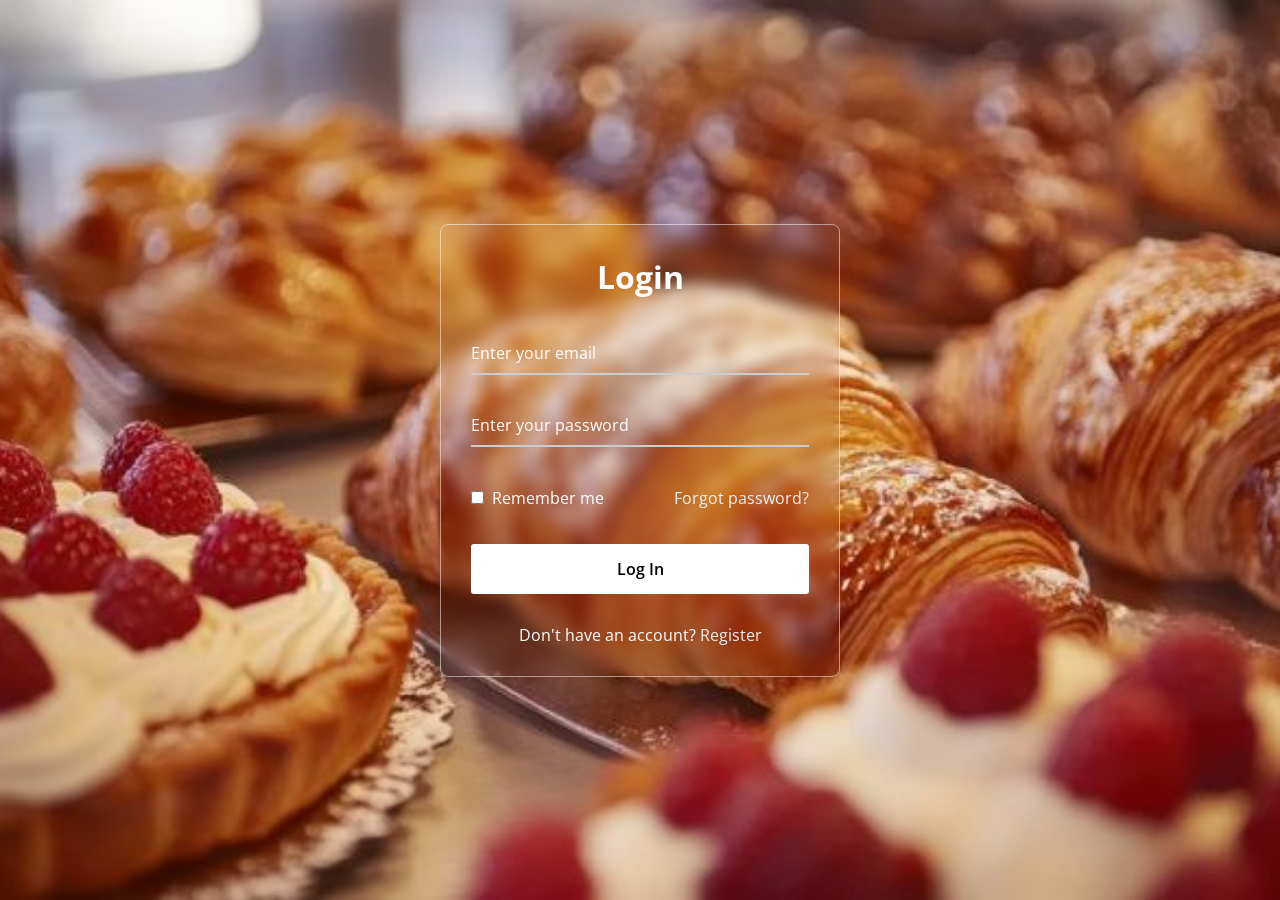
<file: login/index.html>
<!DOCTYPE html>
<!-- Coding By CodingNepal - www.codingnepalweb.com -->
<html>
<head>
  <meta charset="UTF-8">
  <meta name="viewport" content="width=device-width, initial-scale=1.0">
  <title>Glassmorphism Login Form | CodingNepal</title>
  <link rel="stylesheet" href="style.css">
</head>
<body>
  <div class="wrapper">
    <form action="#">
      <h2>Login</h2>
        <div class="input-field">
        <input type="text" required>
        <label>Enter your email</label>
      </div>
      <div class="input-field">
        <input type="password" required>
        <label>Enter your password</label>
      </div>
      <div class="forget">
        <label for="remember">
          <input type="checkbox" id="remember">
          <p>Remember me</p>
        </label>
        <a href="#">Forgot password?</a>
      </div>
      <button type="button" onclick="goHome()">Log In</button>
      <div class="register">
        <p>Don't have an account? <a href="#">Register</a></p>
      </div>
    </form>
  </div>
  <script>
  function goLogin() {
    window.location.href = "login/index.html";
  }
  </script>
</body>
</html>
</file>
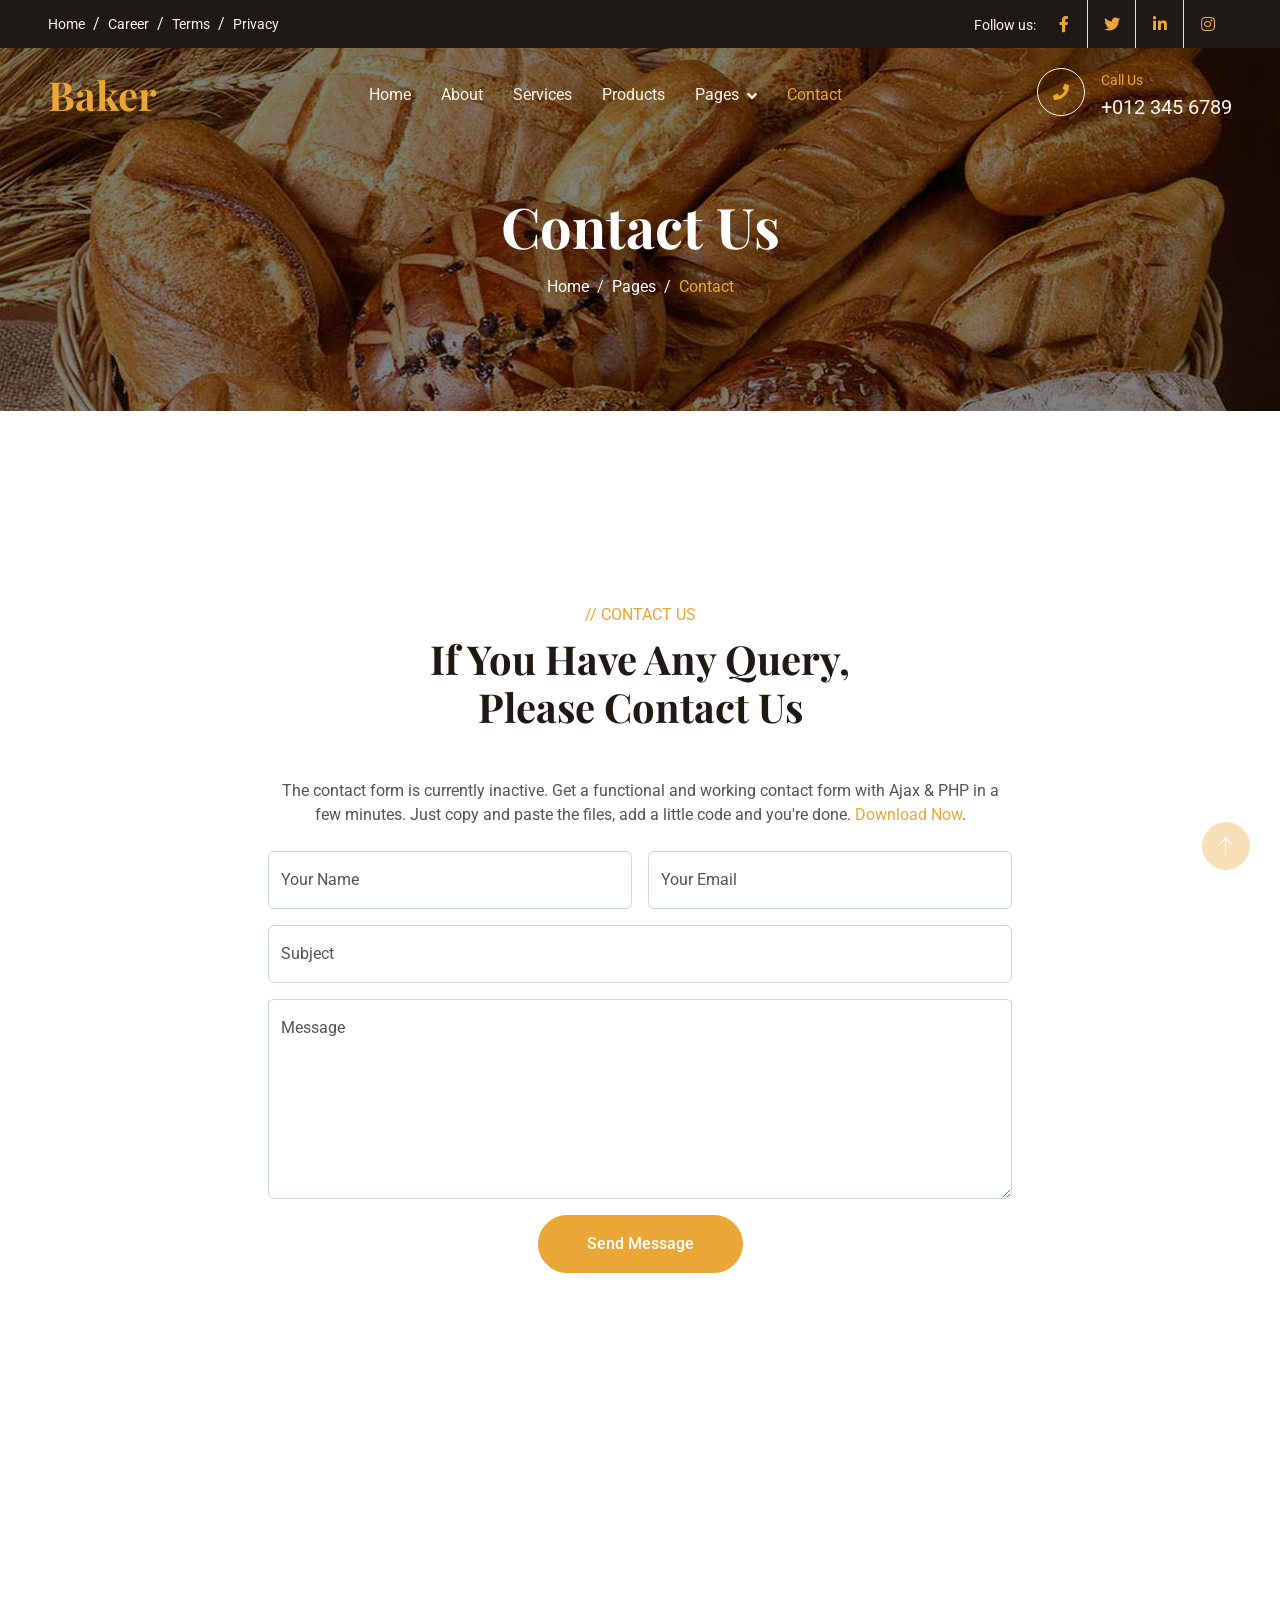
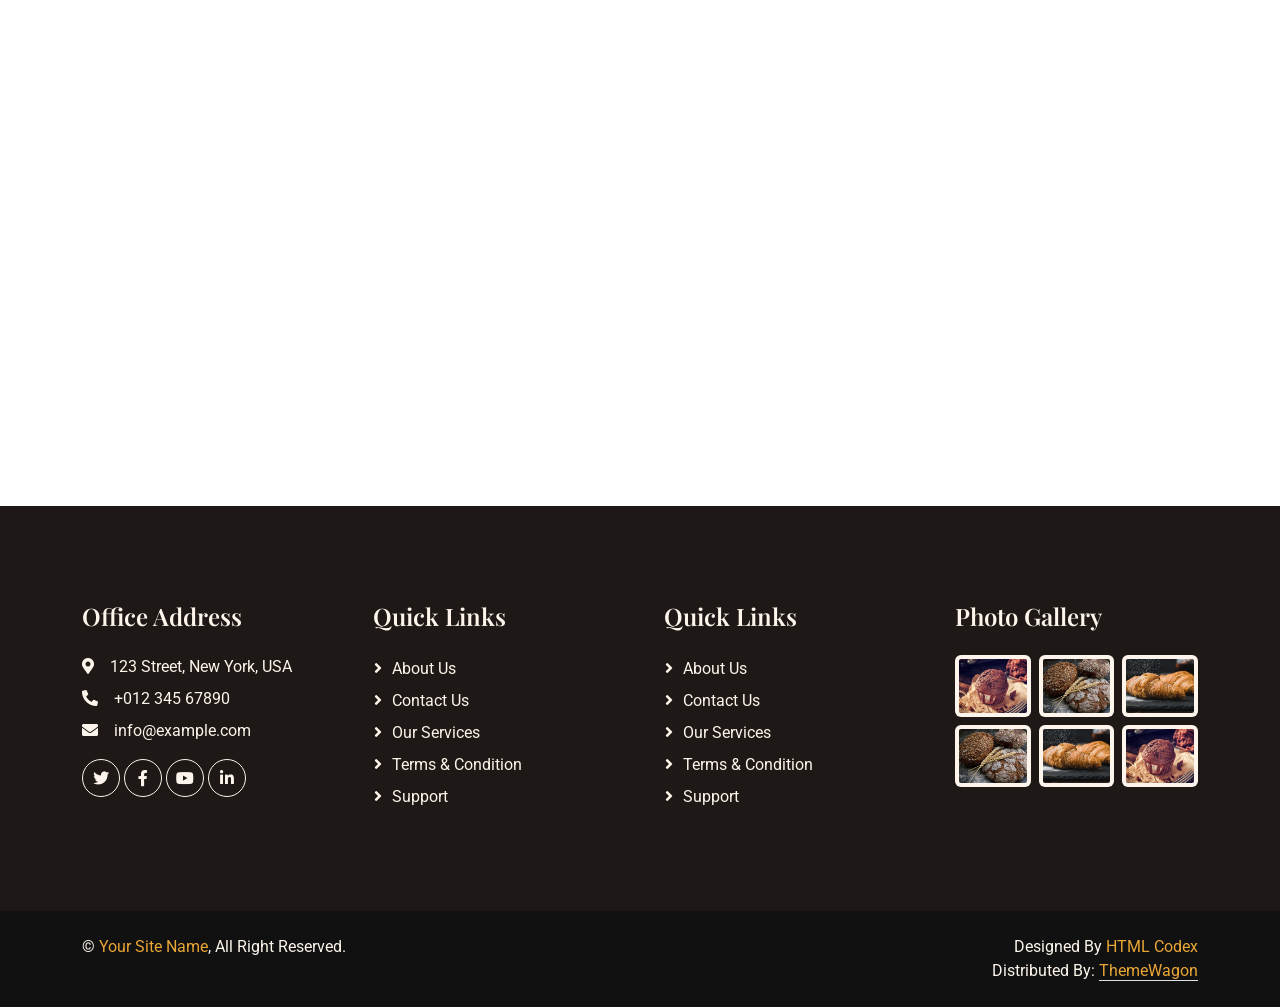
<file: contact.html>
<!DOCTYPE html>
<html lang="en">

<head>
    <meta charset="utf-8">
    <title>Baker - Bakery Website Template</title>
    <meta content="width=device-width, initial-scale=1.0" name="viewport">
    <meta content="" name="keywords">
    <meta content="" name="description">

    <!-- Favicon -->
    <link href="img/favicon.ico" rel="icon">

    <!-- Google Web Fonts -->
    <link rel="preconnect" href="https://fonts.googleapis.com">
    <link rel="preconnect" href="https://fonts.gstatic.com" crossorigin>
    <link href="https://fonts.googleapis.com/css2?family=Roboto:wght@400;500&family=Playfair+Display:wght@600;700&display=swap" rel="stylesheet"> 

    <!-- Icon Font Stylesheet -->
    <link href="https://cdnjs.cloudflare.com/ajax/libs/font-awesome/5.10.0/css/all.min.css" rel="stylesheet">
    <link href="https://cdn.jsdelivr.net/npm/bootstrap-icons@1.4.1/font/bootstrap-icons.css" rel="stylesheet">

    <!-- Libraries Stylesheet -->
    <link href="lib/animate/animate.min.css" rel="stylesheet">
    <link href="lib/owlcarousel/assets/owl.carousel.min.css" rel="stylesheet">

    <!-- Customized Bootstrap Stylesheet -->
    <link href="css/bootstrap.min.css" rel="stylesheet">

    <!-- Template Stylesheet -->
    <link href="css/style.css" rel="stylesheet">
</head>

<body>
    <!-- Spinner Start -->
    <div id="spinner" class="show bg-white position-fixed translate-middle w-100 vh-100 top-50 start-50 d-flex align-items-center justify-content-center">
        <div class="spinner-grow text-primary" role="status"></div>
    </div>
    <!-- Spinner End -->


    <!-- Topbar Start -->
    <div class="container-fluid top-bar bg-dark text-light px-0 wow fadeIn" data-wow-delay="0.1s">
        <div class="row gx-0 align-items-center d-none d-lg-flex">
            <div class="col-lg-6 px-5 text-start">
                <ol class="breadcrumb mb-0">
                    <li class="breadcrumb-item"><a class="small text-light" href="#">Home</a></li>
                    <li class="breadcrumb-item"><a class="small text-light" href="#">Career</a></li>
                    <li class="breadcrumb-item"><a class="small text-light" href="#">Terms</a></li>
                    <li class="breadcrumb-item"><a class="small text-light" href="#">Privacy</a></li>
                </ol>
            </div>
            <div class="col-lg-6 px-5 text-end">
                <small>Follow us:</small>
                <div class="h-100 d-inline-flex align-items-center">
                    <a class="btn-lg-square text-primary border-end rounded-0" href=""><i class="fab fa-facebook-f"></i></a>
                    <a class="btn-lg-square text-primary border-end rounded-0" href=""><i class="fab fa-twitter"></i></a>
                    <a class="btn-lg-square text-primary border-end rounded-0" href=""><i class="fab fa-linkedin-in"></i></a>
                    <a class="btn-lg-square text-primary pe-0" href=""><i class="fab fa-instagram"></i></a>
                </div>
            </div>
        </div>
    </div>
    <!-- Topbar End -->


    <!-- Navbar Start -->
    <nav class="navbar navbar-expand-lg navbar-dark fixed-top py-lg-0 px-lg-5 wow fadeIn" data-wow-delay="0.1s">
        <a href="index.html" class="navbar-brand ms-4 ms-lg-0">
            <h1 class="text-primary m-0">Baker</h1>
        </a>
        <button type="button" class="navbar-toggler me-4" data-bs-toggle="collapse" data-bs-target="#navbarCollapse">
            <span class="navbar-toggler-icon"></span>
        </button>
        <div class="collapse navbar-collapse" id="navbarCollapse">
            <div class="navbar-nav mx-auto p-4 p-lg-0">
                <a href="index.html" class="nav-item nav-link">Home</a>
                <a href="about.html" class="nav-item nav-link">About</a>
                <a href="service.html" class="nav-item nav-link">Services</a>
                <a href="product.html" class="nav-item nav-link">Products</a>
                <div class="nav-item dropdown">
                    <a href="#" class="nav-link dropdown-toggle" data-bs-toggle="dropdown">Pages</a>
                    <div class="dropdown-menu m-0">
                        <a href="team.html" class="dropdown-item">Our Team</a>
                        <a href="testimonial.html" class="dropdown-item">Testimonial</a>
                        <a href="404.html" class="dropdown-item">404 Page</a>
                    </div>
                </div>
                <a href="contact.html" class="nav-item nav-link active">Contact</a>
            </div>
            <div class=" d-none d-lg-flex">
                <div class="flex-shrink-0 btn-lg-square border border-light rounded-circle">
                    <i class="fa fa-phone text-primary"></i>
                </div>
                <div class="ps-3">
                    <small class="text-primary mb-0">Call Us</small>
                    <p class="text-light fs-5 mb-0">+012 345 6789</p>
                </div>
            </div>
        </div>
    </nav>
    <!-- Navbar End -->


    <!-- Page Header Start -->
    <div class="container-fluid page-header py-6 wow fadeIn" data-wow-delay="0.1s">
        <div class="container text-center pt-5 pb-3">
            <h1 class="display-4 text-white animated slideInDown mb-3">Contact Us</h1>
            <nav aria-label="breadcrumb animated slideInDown">
                <ol class="breadcrumb justify-content-center mb-0">
                    <li class="breadcrumb-item"><a class="text-white" href="#">Home</a></li>
                    <li class="breadcrumb-item"><a class="text-white" href="#">Pages</a></li>
                    <li class="breadcrumb-item text-primary active" aria-current="page">Contact</li>
                </ol>
            </nav>
        </div>
    </div>
    <!-- Page Header End -->


    <!-- Contact Start -->
    <div class="container-xxl py-6">
        <div class="container">
            <div class="text-center mx-auto mb-5 wow fadeInUp" data-wow-delay="0.1s" style="max-width: 500px;">
                <p class="text-primary text-uppercase mb-2">// Contact Us</p>
                <h1 class="display-6 mb-4">If You Have Any Query, Please Contact Us</h1>
            </div>
            <div class="row g-0 justify-content-center">
                <div class="col-lg-8 wow fadeInUp" data-wow-delay="0.1s">
                    <p class="text-center mb-4">The contact form is currently inactive. Get a functional and working contact form with Ajax & PHP in a few minutes. Just copy and paste the files, add a little code and you're done. <a href="https://htmlcodex.com/contact-form">Download Now</a>.</p>
                    <form>
                        <div class="row g-3">
                            <div class="col-md-6">
                                <div class="form-floating">
                                    <input type="text" class="form-control" id="name" placeholder="Your Name">
                                    <label for="name">Your Name</label>
                                </div>
                            </div>
                            <div class="col-md-6">
                                <div class="form-floating">
                                    <input type="email" class="form-control" id="email" placeholder="Your Email">
                                    <label for="email">Your Email</label>
                                </div>
                            </div>
                            <div class="col-12">
                                <div class="form-floating">
                                    <input type="text" class="form-control" id="subject" placeholder="Subject">
                                    <label for="subject">Subject</label>
                                </div>
                            </div>
                            <div class="col-12">
                                <div class="form-floating">
                                    <textarea class="form-control" placeholder="Leave a message here" id="message" style="height: 200px"></textarea>
                                    <label for="message">Message</label>
                                </div>
                            </div>
                            <div class="col-12 text-center">
                                <button class="btn btn-primary rounded-pill py-3 px-5" type="submit">Send Message</button>
                            </div>
                        </div>
                    </form>
                </div>
            </div>
        </div>
    </div>
    <!-- Contact End -->


    <!-- Google Map Start -->
    <div class="container-xxl py-6 px-0 wow fadeInUp" data-wow-delay="0.1s">
        <iframe class="w-100 mb-n2" style="height: 450px;"
            src="https://www.google.com/maps/embed?pb=!1m18!1m12!1m3!1d3001156.4288297426!2d-78.01371936852176!3d42.72876761954724!2m3!1f0!2f0!3f0!3m2!1i1024!2i768!4f13.1!3m3!1m2!1s0x4ccc4bf0f123a5a9%3A0xddcfc6c1de189567!2sNew%20York%2C%20USA!5e0!3m2!1sen!2sbd!4v1603794290143!5m2!1sen!2sbd"
            frameborder="0" allowfullscreen="" aria-hidden="false" tabindex="0"></iframe>
    </div>
    <!-- Google Map End -->


    <!-- Footer Start -->
    <div class="container-fluid bg-dark text-light footer my-6 mb-0 py-5 wow fadeIn" data-wow-delay="0.1s">
        <div class="container py-5">
            <div class="row g-5">
                <div class="col-lg-3 col-md-6">
                    <h4 class="text-light mb-4">Office Address</h4>
                    <p class="mb-2"><i class="fa fa-map-marker-alt me-3"></i>123 Street, New York, USA</p>
                    <p class="mb-2"><i class="fa fa-phone-alt me-3"></i>+012 345 67890</p>
                    <p class="mb-2"><i class="fa fa-envelope me-3"></i>info@example.com</p>
                    <div class="d-flex pt-2">
                        <a class="btn btn-square btn-outline-light rounded-circle me-1" href=""><i class="fab fa-twitter"></i></a>
                        <a class="btn btn-square btn-outline-light rounded-circle me-1" href=""><i class="fab fa-facebook-f"></i></a>
                        <a class="btn btn-square btn-outline-light rounded-circle me-1" href=""><i class="fab fa-youtube"></i></a>
                        <a class="btn btn-square btn-outline-light rounded-circle me-0" href=""><i class="fab fa-linkedin-in"></i></a>
                    </div>
                </div>
                <div class="col-lg-3 col-md-6">
                    <h4 class="text-light mb-4">Quick Links</h4>
                    <a class="btn btn-link" href="">About Us</a>
                    <a class="btn btn-link" href="">Contact Us</a>
                    <a class="btn btn-link" href="">Our Services</a>
                    <a class="btn btn-link" href="">Terms & Condition</a>
                    <a class="btn btn-link" href="">Support</a>
                </div>
                <div class="col-lg-3 col-md-6">
                    <h4 class="text-light mb-4">Quick Links</h4>
                    <a class="btn btn-link" href="">About Us</a>
                    <a class="btn btn-link" href="">Contact Us</a>
                    <a class="btn btn-link" href="">Our Services</a>
                    <a class="btn btn-link" href="">Terms & Condition</a>
                    <a class="btn btn-link" href="">Support</a>
                </div>
                <div class="col-lg-3 col-md-6">
                    <h4 class="text-light mb-4">Photo Gallery</h4>
                    <div class="row g-2">
                        <div class="col-4">
                            <img class="img-fluid bg-light rounded p-1" src="img/product-1.jpg" alt="Image">
                        </div>
                        <div class="col-4">
                            <img class="img-fluid bg-light rounded p-1" src="img/product-2.jpg" alt="Image">
                        </div>
                        <div class="col-4">
                            <img class="img-fluid bg-light rounded p-1" src="img/product-3.jpg" alt="Image">
                        </div>
                        <div class="col-4">
                            <img class="img-fluid bg-light rounded p-1" src="img/product-2.jpg" alt="Image">
                        </div>
                        <div class="col-4">
                            <img class="img-fluid bg-light rounded p-1" src="img/product-3.jpg" alt="Image">
                        </div>
                        <div class="col-4">
                            <img class="img-fluid bg-light rounded p-1" src="img/product-1.jpg" alt="Image">
                        </div>
                    </div>
                </div>
            </div>
        </div>
    </div>
    <!-- Footer End -->


    <!-- Copyright Start -->
    <div class="container-fluid copyright text-light py-4 wow fadeIn" data-wow-delay="0.1s">
        <div class="container">
            <div class="row">
                <div class="col-md-6 text-center text-md-start mb-3 mb-md-0">
                    &copy; <a href="#">Your Site Name</a>, All Right Reserved.
                </div>
                <div class="col-md-6 text-center text-md-end">
                    <!--/*** This template is free as long as you keep the footer author’s credit link/attribution link/backlink. If you'd like to use the template without the footer author’s credit link/attribution link/backlink, you can purchase the Credit Removal License from "https://htmlcodex.com/credit-removal". Thank you for your support. ***/-->
                    Designed By <a href="https://htmlcodex.com">HTML Codex</a>
                    <br>Distributed By: <a class="border-bottom" href="https://themewagon.com" target="_blank">ThemeWagon</a>
                </div>
            </div>
        </div>
    </div>
    <!-- Copyright End -->


    <!-- Back to Top -->
    <a href="#" class="btn btn-lg btn-primary btn-lg-square rounded-circle back-to-top"><i class="bi bi-arrow-up"></i></a>


    <!-- JavaScript Libraries -->
    <script src="https://code.jquery.com/jquery-3.4.1.min.js"></script>
    <script src="https://cdn.jsdelivr.net/npm/bootstrap@5.0.0/dist/js/bootstrap.bundle.min.js"></script>
    <script src="lib/wow/wow.min.js"></script>
    <script src="lib/easing/easing.min.js"></script>
    <script src="lib/waypoints/waypoints.min.js"></script>
    <script src="lib/counterup/counterup.min.js"></script>
    <script src="lib/owlcarousel/owl.carousel.min.js"></script>

    <!-- Template Javascript -->
    <script src="js/main.js"></script>
</body>

</html>
</file>
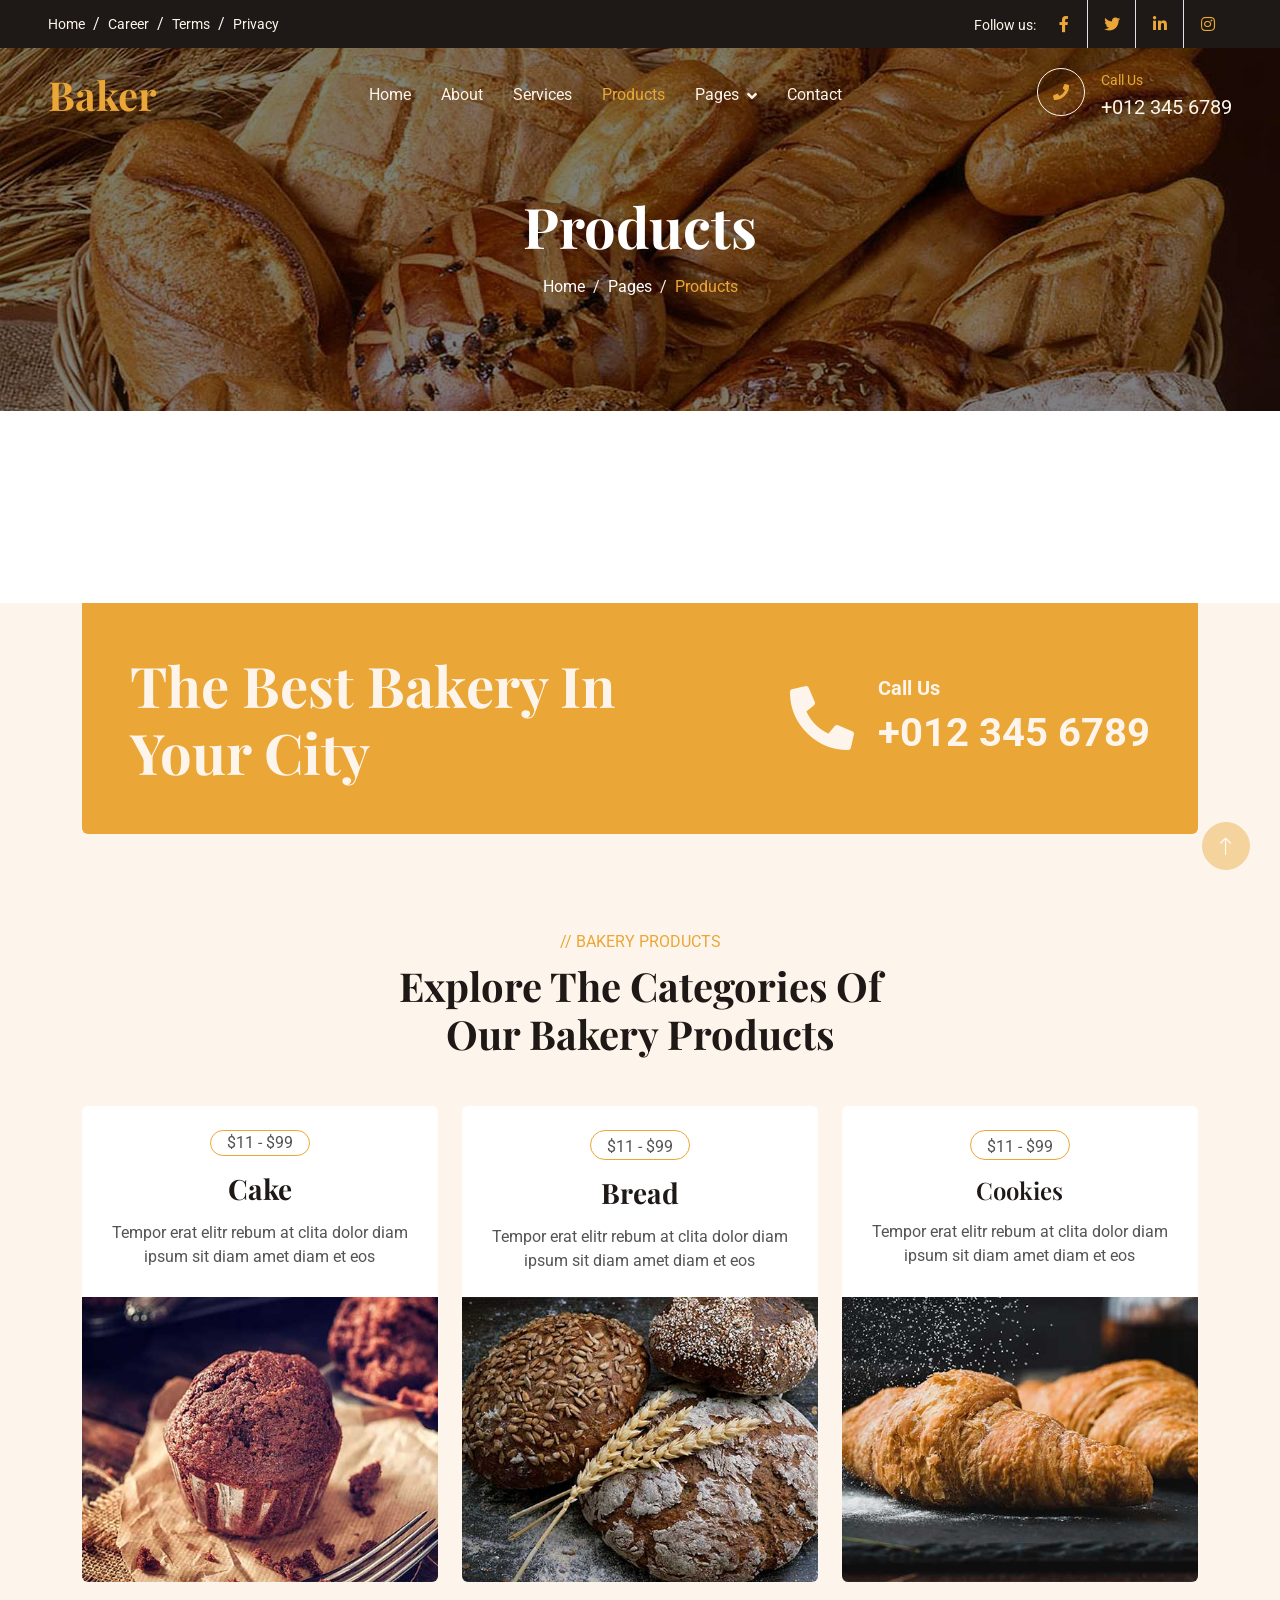
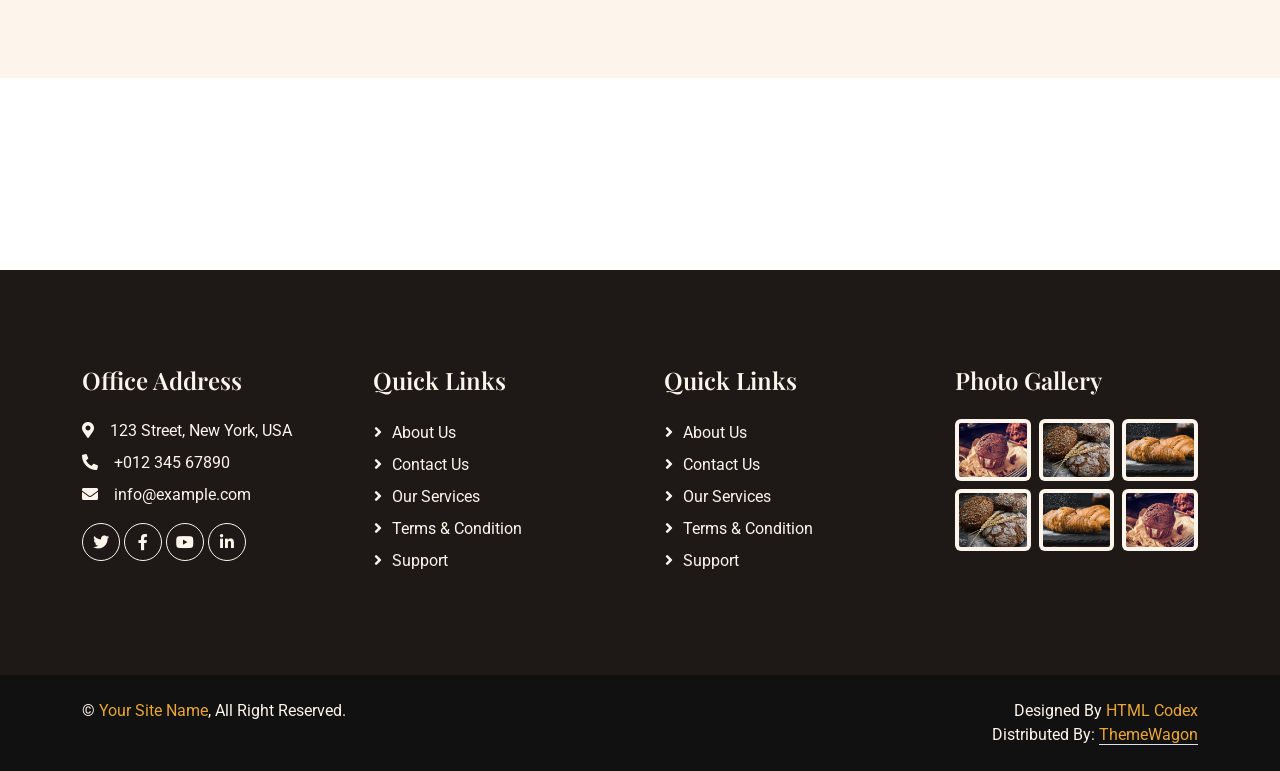
<file: product.html>
<!DOCTYPE html>
<html lang="en">

<head>
    <meta charset="utf-8">
    <title>Baker - Bakery Website Template</title>
    <meta content="width=device-width, initial-scale=1.0" name="viewport">
    <meta content="" name="keywords">
    <meta content="" name="description">

    <!-- Favicon -->
    <link href="img/favicon.ico" rel="icon">

    <!-- Google Web Fonts -->
    <link rel="preconnect" href="https://fonts.googleapis.com">
    <link rel="preconnect" href="https://fonts.gstatic.com" crossorigin>
    <link href="https://fonts.googleapis.com/css2?family=Roboto:wght@400;500&family=Playfair+Display:wght@600;700&display=swap" rel="stylesheet"> 

    <!-- Icon Font Stylesheet -->
    <link href="https://cdnjs.cloudflare.com/ajax/libs/font-awesome/5.10.0/css/all.min.css" rel="stylesheet">
    <link href="https://cdn.jsdelivr.net/npm/bootstrap-icons@1.4.1/font/bootstrap-icons.css" rel="stylesheet">

    <!-- Libraries Stylesheet -->
    <link href="lib/animate/animate.min.css" rel="stylesheet">
    <link href="lib/owlcarousel/assets/owl.carousel.min.css" rel="stylesheet">

    <!-- Customized Bootstrap Stylesheet -->
    <link href="css/bootstrap.min.css" rel="stylesheet">

    <!-- Template Stylesheet -->
    <link href="css/style.css" rel="stylesheet">
</head>

<body>
    <!-- Spinner Start -->
    <div id="spinner" class="show bg-white position-fixed translate-middle w-100 vh-100 top-50 start-50 d-flex align-items-center justify-content-center">
        <div class="spinner-grow text-primary" role="status"></div>
    </div>
    <!-- Spinner End -->


    <!-- Topbar Start -->
    <div class="container-fluid top-bar bg-dark text-light px-0 wow fadeIn" data-wow-delay="0.1s">
        <div class="row gx-0 align-items-center d-none d-lg-flex">
            <div class="col-lg-6 px-5 text-start">
                <ol class="breadcrumb mb-0">
                    <li class="breadcrumb-item"><a class="small text-light" href="#">Home</a></li>
                    <li class="breadcrumb-item"><a class="small text-light" href="#">Career</a></li>
                    <li class="breadcrumb-item"><a class="small text-light" href="#">Terms</a></li>
                    <li class="breadcrumb-item"><a class="small text-light" href="#">Privacy</a></li>
                </ol>
            </div>
            <div class="col-lg-6 px-5 text-end">
                <small>Follow us:</small>
                <div class="h-100 d-inline-flex align-items-center">
                    <a class="btn-lg-square text-primary border-end rounded-0" href=""><i class="fab fa-facebook-f"></i></a>
                    <a class="btn-lg-square text-primary border-end rounded-0" href=""><i class="fab fa-twitter"></i></a>
                    <a class="btn-lg-square text-primary border-end rounded-0" href=""><i class="fab fa-linkedin-in"></i></a>
                    <a class="btn-lg-square text-primary pe-0" href=""><i class="fab fa-instagram"></i></a>
                </div>
            </div>
        </div>
    </div>
    <!-- Topbar End -->


    <!-- Navbar Start -->
    <nav class="navbar navbar-expand-lg navbar-dark fixed-top py-lg-0 px-lg-5 wow fadeIn" data-wow-delay="0.1s">
        <a href="index.html" class="navbar-brand ms-4 ms-lg-0">
            <h1 class="text-primary m-0">Baker</h1>
        </a>
        <button type="button" class="navbar-toggler me-4" data-bs-toggle="collapse" data-bs-target="#navbarCollapse">
            <span class="navbar-toggler-icon"></span>
        </button>
        <div class="collapse navbar-collapse" id="navbarCollapse">
            <div class="navbar-nav mx-auto p-4 p-lg-0">
                <a href="index.html" class="nav-item nav-link">Home</a>
                <a href="about.html" class="nav-item nav-link">About</a>
                <a href="service.html" class="nav-item nav-link">Services</a>
                <a href="product.html" class="nav-item nav-link active">Products</a>
                <div class="nav-item dropdown">
                    <a href="#" class="nav-link dropdown-toggle" data-bs-toggle="dropdown">Pages</a>
                    <div class="dropdown-menu m-0">
                        <a href="team.html" class="dropdown-item">Our Team</a>
                        <a href="testimonial.html" class="dropdown-item">Testimonial</a>
                        <a href="404.html" class="dropdown-item">404 Page</a>
                    </div>
                </div>
                <a href="contact.html" class="nav-item nav-link">Contact</a>
            </div>
            <div class=" d-none d-lg-flex">
                <div class="flex-shrink-0 btn-lg-square border border-light rounded-circle">
                    <i class="fa fa-phone text-primary"></i>
                </div>
                <div class="ps-3">
                    <small class="text-primary mb-0">Call Us</small>
                    <p class="text-light fs-5 mb-0">+012 345 6789</p>
                </div>
            </div>
        </div>
    </nav>
    <!-- Navbar End -->


    <!-- Page Header Start -->
    <div class="container-fluid page-header py-6 wow fadeIn" data-wow-delay="0.1s">
        <div class="container text-center pt-5 pb-3">
            <h1 class="display-4 text-white animated slideInDown mb-3">Products</h1>
            <nav aria-label="breadcrumb animated slideInDown">
                <ol class="breadcrumb justify-content-center mb-0">
                    <li class="breadcrumb-item"><a class="text-white" href="#">Home</a></li>
                    <li class="breadcrumb-item"><a class="text-white" href="#">Pages</a></li>
                    <li class="breadcrumb-item text-primary active" aria-current="page">Products</li>
                </ol>
            </nav>
        </div>
    </div>
    <!-- Page Header End -->


    <!-- Product Start -->
    <div class="container-xxl bg-light my-6 py-6 pt-0" style="margin: 12rem 0;">
        <div class="container">
            <div class="bg-primary text-light rounded-bottom p-5 my-6 mt-0 wow fadeInUp" data-wow-delay="0.1s">
                <div class="row g-4 align-items-center">
                    <div class="col-lg-6">
                        <h1 class="display-4 text-light mb-0">The Best Bakery In Your City</h1>
                    </div>
                    <div class="col-lg-6 text-lg-end">
                        <div class="d-inline-flex align-items-center text-start">
                            <i class="fa fa-phone-alt fa-4x flex-shrink-0"></i>
                            <div class="ms-4">
                                <p class="fs-5 fw-bold mb-0">Call Us</p>
                                <p class="fs-1 fw-bold mb-0">+012 345 6789</p>
                            </div>
                        </div>
                    </div>
                </div>
            </div>
            <div class="text-center mx-auto mb-5 wow fadeInUp" data-wow-delay="0.1s" style="max-width: 500px;">
                <p class="text-primary text-uppercase mb-2">// Bakery Products</p>
                <h1 class="display-6 mb-4">Explore The Categories Of Our Bakery Products</h1>
            </div>
            <div class="row g-4">
                <div class="col-lg-4 col-md-6 wow fadeInUp" data-wow-delay="0.1s">
                    <div class="product-item d-flex flex-column bg-white rounded overflow-hidden h-100">
                        <div class="text-center p-4">
                            <div class="d-inline-block border border-primary rounded-pill px-3 mb-3">$11 - $99</div>
                            <h3 class="mb-3">Cake</h3>
                            <span>Tempor erat elitr rebum at clita dolor diam ipsum sit diam amet diam et eos</span>
                        </div>
                        <div class="position-relative mt-auto">
                            <img class="img-fluid" src="img/product-1.jpg" alt="">
                            <div class="product-overlay">
                                <a class="btn btn-lg-square btn-outline-light rounded-circle" href=""><i class="fa fa-eye text-primary"></i></a>
                            </div>
                        </div>
                    </div>
                </div>
                <div class="col-lg-4 col-md-6 wow fadeInUp" data-wow-delay="0.3s">
                    <div class="product-item d-flex flex-column bg-white rounded overflow-hidden h-100">
                        <div class="text-center p-4">
                            <div class="d-inline-block border border-primary rounded-pill pt-1 px-3 mb-3">$11 - $99</div>
                            <h3 class="mb-3">Bread</h3>
                            <span>Tempor erat elitr rebum at clita dolor diam ipsum sit diam amet diam et eos</span>
                        </div>
                        <div class="position-relative mt-auto">
                            <img class="img-fluid" src="img/product-2.jpg" alt="">
                            <div class="product-overlay">
                                <a class="btn btn-lg-square btn-outline-light rounded-circle" href=""><i class="fa fa-eye text-primary"></i></a>
                            </div>
                        </div>
                    </div>
                </div>
                <div class="col-lg-4 col-md-6 wow fadeInUp" data-wow-delay="0.5s">
                    <div class="product-item d-flex flex-column bg-white rounded overflow-hidden h-100">
                        <div class="text-center p-4">
                            <div class="d-inline-block border border-primary rounded-pill pt-1 px-3 mb-3">$11 - $99</div>
                            <h4 class="mb-3">Cookies</h4>
                            <span>Tempor erat elitr rebum at clita dolor diam ipsum sit diam amet diam et eos</span>
                        </div>
                        <div class="position-relative mt-auto">
                            <img class="img-fluid" src="img/product-3.jpg" alt="">
                            <div class="product-overlay">
                                <a class="btn btn-lg-square btn-outline-light rounded-circle" href=""><i class="fa fa-eye text-primary"></i></a>
                            </div>
                        </div>
                    </div>
                </div>
            </div>
        </div>
    </div>
    <!-- Product End -->


    <!-- Footer Start -->
    <div class="container-fluid bg-dark text-light footer my-6 mb-0 py-5 wow fadeIn" data-wow-delay="0.1s">
        <div class="container py-5">
            <div class="row g-5">
                <div class="col-lg-3 col-md-6">
                    <h4 class="text-light mb-4">Office Address</h4>
                    <p class="mb-2"><i class="fa fa-map-marker-alt me-3"></i>123 Street, New York, USA</p>
                    <p class="mb-2"><i class="fa fa-phone-alt me-3"></i>+012 345 67890</p>
                    <p class="mb-2"><i class="fa fa-envelope me-3"></i>info@example.com</p>
                    <div class="d-flex pt-2">
                        <a class="btn btn-square btn-outline-light rounded-circle me-1" href=""><i class="fab fa-twitter"></i></a>
                        <a class="btn btn-square btn-outline-light rounded-circle me-1" href=""><i class="fab fa-facebook-f"></i></a>
                        <a class="btn btn-square btn-outline-light rounded-circle me-1" href=""><i class="fab fa-youtube"></i></a>
                        <a class="btn btn-square btn-outline-light rounded-circle me-0" href=""><i class="fab fa-linkedin-in"></i></a>
                    </div>
                </div>
                <div class="col-lg-3 col-md-6">
                    <h4 class="text-light mb-4">Quick Links</h4>
                    <a class="btn btn-link" href="">About Us</a>
                    <a class="btn btn-link" href="">Contact Us</a>
                    <a class="btn btn-link" href="">Our Services</a>
                    <a class="btn btn-link" href="">Terms & Condition</a>
                    <a class="btn btn-link" href="">Support</a>
                </div>
                <div class="col-lg-3 col-md-6">
                    <h4 class="text-light mb-4">Quick Links</h4>
                    <a class="btn btn-link" href="">About Us</a>
                    <a class="btn btn-link" href="">Contact Us</a>
                    <a class="btn btn-link" href="">Our Services</a>
                    <a class="btn btn-link" href="">Terms & Condition</a>
                    <a class="btn btn-link" href="">Support</a>
                </div>
                <div class="col-lg-3 col-md-6">
                    <h4 class="text-light mb-4">Photo Gallery</h4>
                    <div class="row g-2">
                        <div class="col-4">
                            <img class="img-fluid bg-light rounded p-1" src="img/product-1.jpg" alt="Image">
                        </div>
                        <div class="col-4">
                            <img class="img-fluid bg-light rounded p-1" src="img/product-2.jpg" alt="Image">
                        </div>
                        <div class="col-4">
                            <img class="img-fluid bg-light rounded p-1" src="img/product-3.jpg" alt="Image">
                        </div>
                        <div class="col-4">
                            <img class="img-fluid bg-light rounded p-1" src="img/product-2.jpg" alt="Image">
                        </div>
                        <div class="col-4">
                            <img class="img-fluid bg-light rounded p-1" src="img/product-3.jpg" alt="Image">
                        </div>
                        <div class="col-4">
                            <img class="img-fluid bg-light rounded p-1" src="img/product-1.jpg" alt="Image">
                        </div>
                    </div>
                </div>
            </div>
        </div>
    </div>
    <!-- Footer End -->


    <!-- Copyright Start -->
    <div class="container-fluid copyright text-light py-4 wow fadeIn" data-wow-delay="0.1s">
        <div class="container">
            <div class="row">
                <div class="col-md-6 text-center text-md-start mb-3 mb-md-0">
                    &copy; <a href="#">Your Site Name</a>, All Right Reserved.
                </div>
                <div class="col-md-6 text-center text-md-end">
                    <!--/*** This template is free as long as you keep the footer author’s credit link/attribution link/backlink. If you'd like to use the template without the footer author’s credit link/attribution link/backlink, you can purchase the Credit Removal License from "https://htmlcodex.com/credit-removal". Thank you for your support. ***/-->
                    Designed By <a href="https://htmlcodex.com">HTML Codex</a>
                    <br>Distributed By: <a class="border-bottom" href="https://themewagon.com" target="_blank">ThemeWagon</a>
                </div>
            </div>
        </div>
    </div>
    <!-- Copyright End -->


    <!-- Back to Top -->
    <a href="#" class="btn btn-lg btn-primary btn-lg-square rounded-circle back-to-top"><i class="bi bi-arrow-up"></i></a>


    <!-- JavaScript Libraries -->
    <script src="https://code.jquery.com/jquery-3.4.1.min.js"></script>
    <script src="https://cdn.jsdelivr.net/npm/bootstrap@5.0.0/dist/js/bootstrap.bundle.min.js"></script>
    <script src="lib/wow/wow.min.js"></script>
    <script src="lib/easing/easing.min.js"></script>
    <script src="lib/waypoints/waypoints.min.js"></script>
    <script src="lib/counterup/counterup.min.js"></script>
    <script src="lib/owlcarousel/owl.carousel.min.js"></script>

    <!-- Template Javascript -->
    <script src="js/main.js"></script>
</body>

</html>
</file>
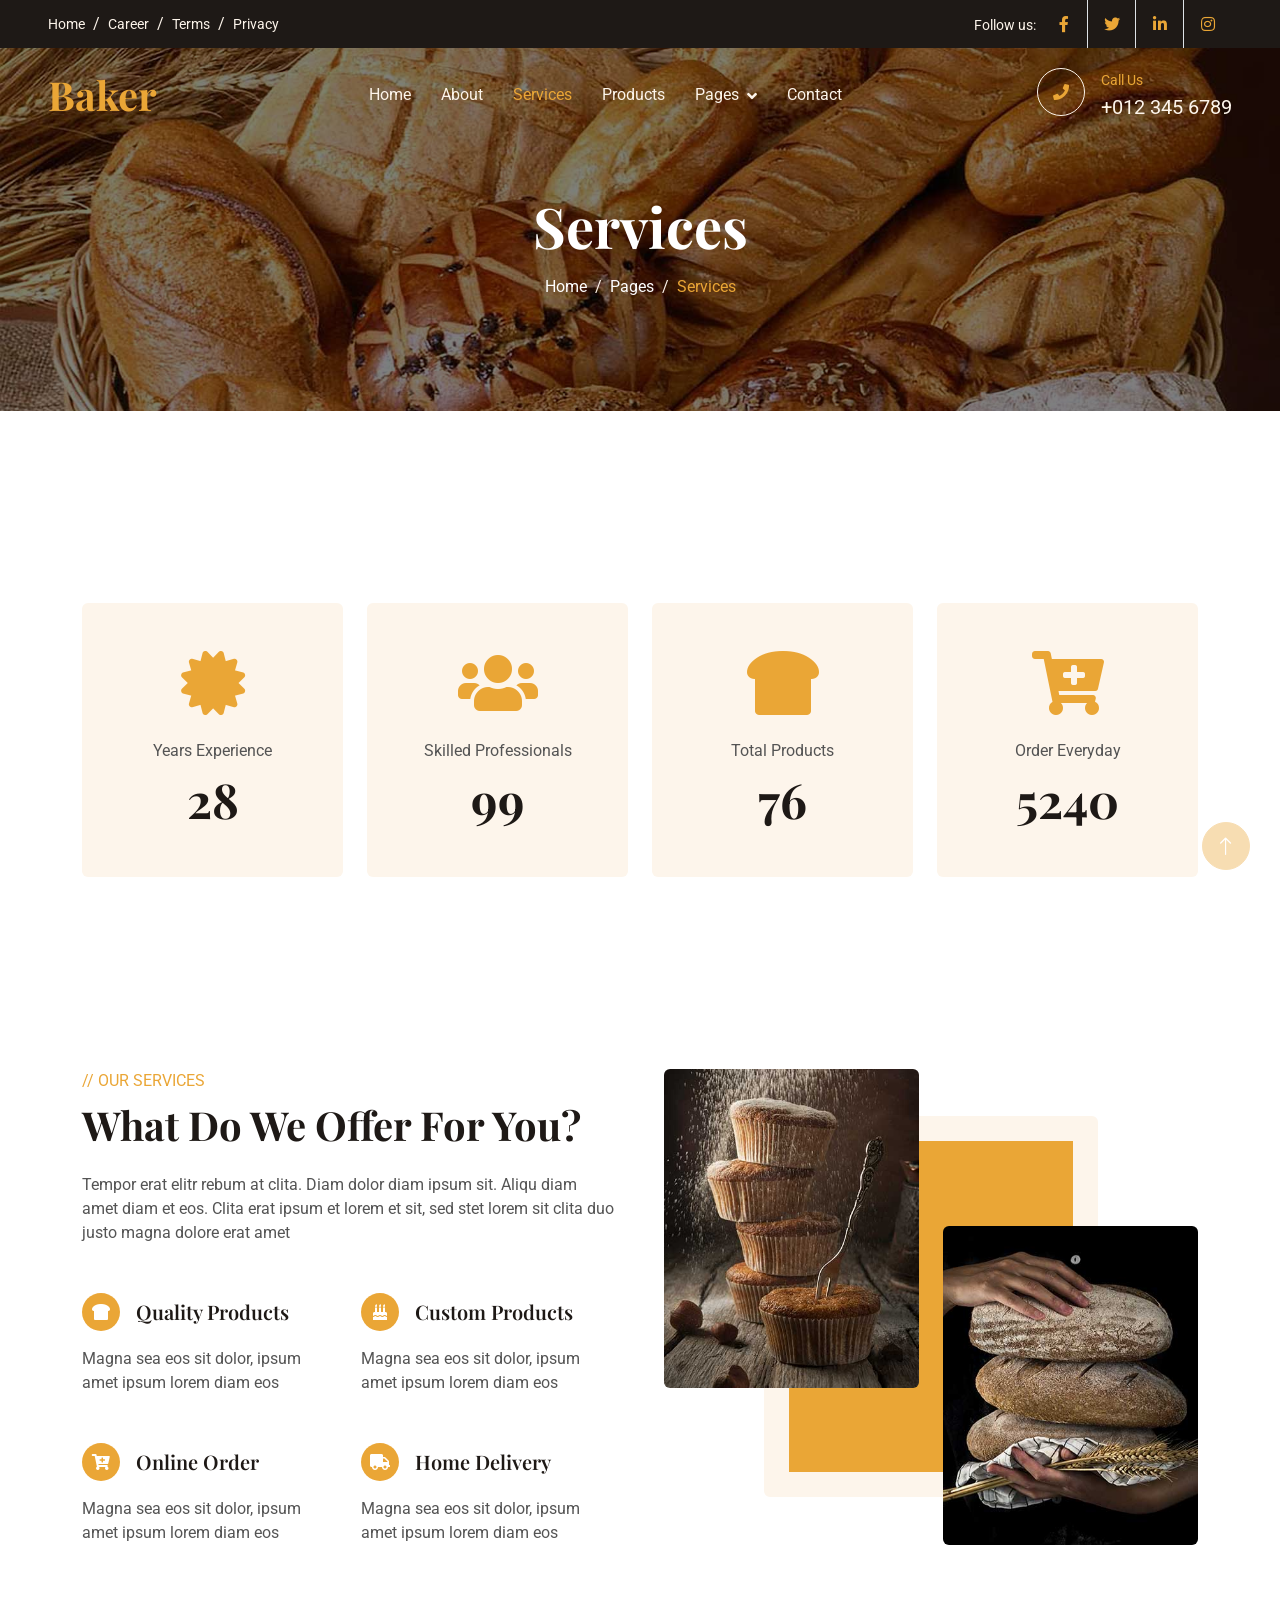
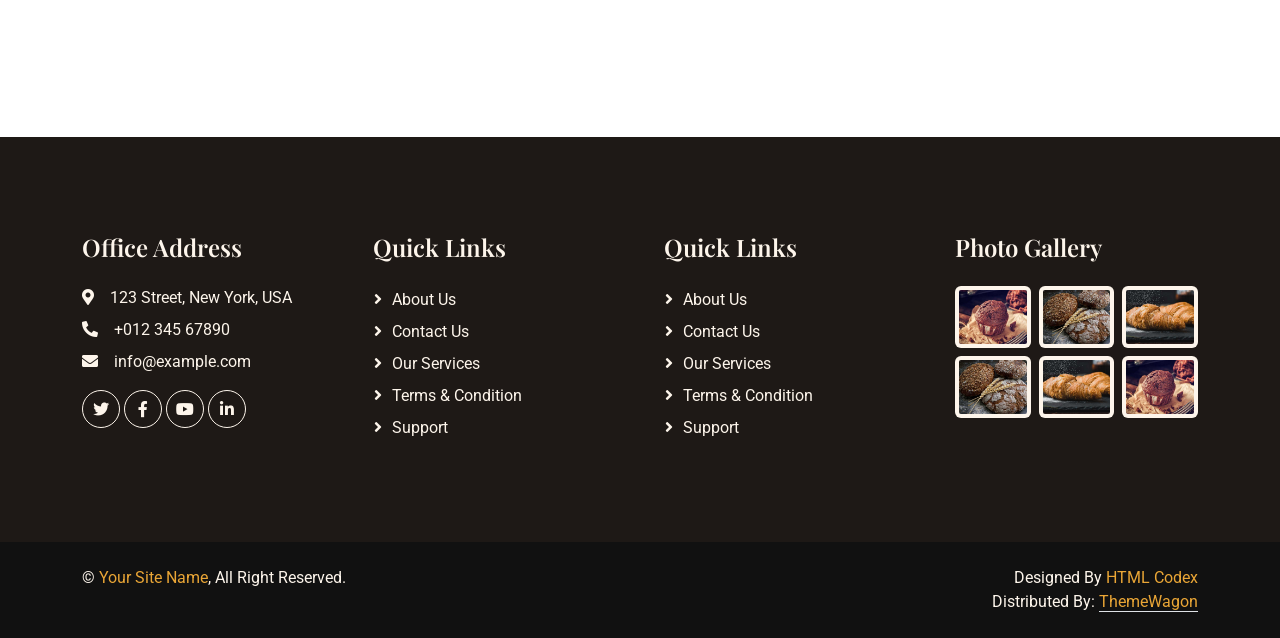
<file: service.html>
<!DOCTYPE html>
<html lang="en">

<head>
    <meta charset="utf-8">
    <title>Baker - Bakery Website Template</title>
    <meta content="width=device-width, initial-scale=1.0" name="viewport">
    <meta content="" name="keywords">
    <meta content="" name="description">

    <!-- Favicon -->
    <link href="img/favicon.ico" rel="icon">

    <!-- Google Web Fonts -->
    <link rel="preconnect" href="https://fonts.googleapis.com">
    <link rel="preconnect" href="https://fonts.gstatic.com" crossorigin>
    <link href="https://fonts.googleapis.com/css2?family=Roboto:wght@400;500&family=Playfair+Display:wght@600;700&display=swap" rel="stylesheet"> 

    <!-- Icon Font Stylesheet -->
    <link href="https://cdnjs.cloudflare.com/ajax/libs/font-awesome/5.10.0/css/all.min.css" rel="stylesheet">
    <link href="https://cdn.jsdelivr.net/npm/bootstrap-icons@1.4.1/font/bootstrap-icons.css" rel="stylesheet">

    <!-- Libraries Stylesheet -->
    <link href="lib/animate/animate.min.css" rel="stylesheet">
    <link href="lib/owlcarousel/assets/owl.carousel.min.css" rel="stylesheet">

    <!-- Customized Bootstrap Stylesheet -->
    <link href="css/bootstrap.min.css" rel="stylesheet">

    <!-- Template Stylesheet -->
    <link href="css/style.css" rel="stylesheet">
</head>

<body>
    <!-- Spinner Start -->
    <div id="spinner" class="show bg-white position-fixed translate-middle w-100 vh-100 top-50 start-50 d-flex align-items-center justify-content-center">
        <div class="spinner-grow text-primary" role="status"></div>
    </div>
    <!-- Spinner End -->


    <!-- Topbar Start -->
    <div class="container-fluid top-bar bg-dark text-light px-0 wow fadeIn" data-wow-delay="0.1s">
        <div class="row gx-0 align-items-center d-none d-lg-flex">
            <div class="col-lg-6 px-5 text-start">
                <ol class="breadcrumb mb-0">
                    <li class="breadcrumb-item"><a class="small text-light" href="#">Home</a></li>
                    <li class="breadcrumb-item"><a class="small text-light" href="#">Career</a></li>
                    <li class="breadcrumb-item"><a class="small text-light" href="#">Terms</a></li>
                    <li class="breadcrumb-item"><a class="small text-light" href="#">Privacy</a></li>
                </ol>
            </div>
            <div class="col-lg-6 px-5 text-end">
                <small>Follow us:</small>
                <div class="h-100 d-inline-flex align-items-center">
                    <a class="btn-lg-square text-primary border-end rounded-0" href=""><i class="fab fa-facebook-f"></i></a>
                    <a class="btn-lg-square text-primary border-end rounded-0" href=""><i class="fab fa-twitter"></i></a>
                    <a class="btn-lg-square text-primary border-end rounded-0" href=""><i class="fab fa-linkedin-in"></i></a>
                    <a class="btn-lg-square text-primary pe-0" href=""><i class="fab fa-instagram"></i></a>
                </div>
            </div>
        </div>
    </div>
    <!-- Topbar End -->


    <!-- Navbar Start -->
    <nav class="navbar navbar-expand-lg navbar-dark fixed-top py-lg-0 px-lg-5 wow fadeIn" data-wow-delay="0.1s">
        <a href="index.html" class="navbar-brand ms-4 ms-lg-0">
            <h1 class="text-primary m-0">Baker</h1>
        </a>
        <button type="button" class="navbar-toggler me-4" data-bs-toggle="collapse" data-bs-target="#navbarCollapse">
            <span class="navbar-toggler-icon"></span>
        </button>
        <div class="collapse navbar-collapse" id="navbarCollapse">
            <div class="navbar-nav mx-auto p-4 p-lg-0">
                <a href="index.html" class="nav-item nav-link">Home</a>
                <a href="about.html" class="nav-item nav-link">About</a>
                <a href="service.html" class="nav-item nav-link active">Services</a>
                <a href="product.html" class="nav-item nav-link">Products</a>
                <div class="nav-item dropdown">
                    <a href="#" class="nav-link dropdown-toggle" data-bs-toggle="dropdown">Pages</a>
                    <div class="dropdown-menu m-0">
                        <a href="team.html" class="dropdown-item">Our Team</a>
                        <a href="testimonial.html" class="dropdown-item">Testimonial</a>
                        <a href="404.html" class="dropdown-item">404 Page</a>
                    </div>
                </div>
                <a href="contact.html" class="nav-item nav-link">Contact</a>
            </div>
            <div class=" d-none d-lg-flex">
                <div class="flex-shrink-0 btn-lg-square border border-light rounded-circle">
                    <i class="fa fa-phone text-primary"></i>
                </div>
                <div class="ps-3">
                    <small class="text-primary mb-0">Call Us</small>
                    <p class="text-light fs-5 mb-0">+012 345 6789</p>
                </div>
            </div>
        </div>
    </nav>
    <!-- Navbar End -->


    <!-- Page Header Start -->
    <div class="container-fluid page-header py-6 wow fadeIn" data-wow-delay="0.1s">
        <div class="container text-center pt-5 pb-3">
            <h1 class="display-4 text-white animated slideInDown mb-3">Services</h1>
            <nav aria-label="breadcrumb animated slideInDown">
                <ol class="breadcrumb justify-content-center mb-0">
                    <li class="breadcrumb-item"><a class="text-white" href="#">Home</a></li>
                    <li class="breadcrumb-item"><a class="text-white" href="#">Pages</a></li>
                    <li class="breadcrumb-item text-primary active" aria-current="page">Services</li>
                </ol>
            </nav>
        </div>
    </div>
    <!-- Page Header End -->


    <!-- Facts Start -->
    <div class="container-xxl py-6">
        <div class="container">
            <div class="row g-4">
                <div class="col-lg-3 col-md-6 wow fadeIn" data-wow-delay="0.1s">
                    <div class="fact-item bg-light rounded text-center h-100 p-5">
                        <i class="fa fa-certificate fa-4x text-primary mb-4"></i>
                        <p class="mb-2">Years Experience</p>
                        <h1 class="display-5 mb-0" data-toggle="counter-up">50</h1>
                    </div>
                </div>
                <div class="col-lg-3 col-md-6 wow fadeIn" data-wow-delay="0.3s">
                    <div class="fact-item bg-light rounded text-center h-100 p-5">
                        <i class="fa fa-users fa-4x text-primary mb-4"></i>
                        <p class="mb-2">Skilled Professionals</p>
                        <h1 class="display-5 mb-0" data-toggle="counter-up">175</h1>
                    </div>
                </div>
                <div class="col-lg-3 col-md-6 wow fadeIn" data-wow-delay="0.5s">
                    <div class="fact-item bg-light rounded text-center h-100 p-5">
                        <i class="fa fa-bread-slice fa-4x text-primary mb-4"></i>
                        <p class="mb-2">Total Products</p>
                        <h1 class="display-5 mb-0" data-toggle="counter-up">135</h1>
                    </div>
                </div>
                <div class="col-lg-3 col-md-6 wow fadeIn" data-wow-delay="0.7s">
                    <div class="fact-item bg-light rounded text-center h-100 p-5">
                        <i class="fa fa-cart-plus fa-4x text-primary mb-4"></i>
                        <p class="mb-2">Order Everyday</p>
                        <h1 class="display-5 mb-0" data-toggle="counter-up">9357</h1>
                    </div>
                </div>
            </div>
        </div>
    </div>
    <!-- Facts End -->


    <!-- Service Start -->
    <div class="container-xxl py-6">
        <div class="container">
            <div class="row g-5">
                <div class="col-lg-6 wow fadeInUp" data-wow-delay="0.1s">
                    <p class="text-primary text-uppercase mb-2">// Our Services</p>
                    <h1 class="display-6 mb-4">What Do We Offer For You?</h1>
                    <p class="mb-5">Tempor erat elitr rebum at clita. Diam dolor diam ipsum sit. Aliqu diam amet diam et eos. Clita erat ipsum et lorem et sit, sed stet lorem sit clita duo justo magna dolore erat amet</p>
                    <div class="row gy-5 gx-4">
                        <div class="col-sm-6 wow fadeIn" data-wow-delay="0.1s">
                            <div class="d-flex align-items-center mb-3">
                                <div class="flex-shrink-0 btn-square bg-primary rounded-circle me-3">
                                    <i class="fa fa-bread-slice text-white"></i>
                                </div>
                                <h5 class="mb-0">Quality Products</h5>
                            </div>
                            <span>Magna sea eos sit dolor, ipsum amet ipsum lorem diam eos</span>
                        </div>
                        <div class="col-sm-6 wow fadeIn" data-wow-delay="0.2s">
                            <div class="d-flex align-items-center mb-3">
                                <div class="flex-shrink-0 btn-square bg-primary rounded-circle me-3">
                                    <i class="fa fa-birthday-cake text-white"></i>
                                </div>
                                <h5 class="mb-0">Custom Products</h5>
                            </div>
                            <span>Magna sea eos sit dolor, ipsum amet ipsum lorem diam eos</span>
                        </div>
                        <div class="col-sm-6 wow fadeIn" data-wow-delay="0.3s">
                            <div class="d-flex align-items-center mb-3">
                                <div class="flex-shrink-0 btn-square bg-primary rounded-circle me-3">
                                    <i class="fa fa-cart-plus text-white"></i>
                                </div>
                                <h5 class="mb-0">Online Order</h5>
                            </div>
                            <span>Magna sea eos sit dolor, ipsum amet ipsum lorem diam eos</span>
                        </div>
                        <div class="col-sm-6 wow fadeIn" data-wow-delay="0.4s">
                            <div class="d-flex align-items-center mb-3">
                                <div class="flex-shrink-0 btn-square bg-primary rounded-circle me-3">
                                    <i class="fa fa-truck text-white"></i>
                                </div>
                                <h5 class="mb-0">Home Delivery</h5>
                            </div>
                            <span>Magna sea eos sit dolor, ipsum amet ipsum lorem diam eos</span>
                        </div>
                    </div>
                </div>
                <div class="col-lg-6 wow fadeInUp" data-wow-delay="0.5s">
                    <div class="row img-twice position-relative h-100">
                        <div class="col-6">
                            <img class="img-fluid rounded" src="img/service-1.jpg" alt="">
                        </div>
                        <div class="col-6 align-self-end">
                            <img class="img-fluid rounded" src="img/service-2.jpg" alt="">
                        </div>
                    </div>
                </div>
            </div>
        </div>
    </div>
    <!-- Service End -->


    <!-- Footer Start -->
    <div class="container-fluid bg-dark text-light footer my-6 mb-0 py-5 wow fadeIn" data-wow-delay="0.1s">
        <div class="container py-5">
            <div class="row g-5">
                <div class="col-lg-3 col-md-6">
                    <h4 class="text-light mb-4">Office Address</h4>
                    <p class="mb-2"><i class="fa fa-map-marker-alt me-3"></i>123 Street, New York, USA</p>
                    <p class="mb-2"><i class="fa fa-phone-alt me-3"></i>+012 345 67890</p>
                    <p class="mb-2"><i class="fa fa-envelope me-3"></i>info@example.com</p>
                    <div class="d-flex pt-2">
                        <a class="btn btn-square btn-outline-light rounded-circle me-1" href=""><i class="fab fa-twitter"></i></a>
                        <a class="btn btn-square btn-outline-light rounded-circle me-1" href=""><i class="fab fa-facebook-f"></i></a>
                        <a class="btn btn-square btn-outline-light rounded-circle me-1" href=""><i class="fab fa-youtube"></i></a>
                        <a class="btn btn-square btn-outline-light rounded-circle me-0" href=""><i class="fab fa-linkedin-in"></i></a>
                    </div>
                </div>
                <div class="col-lg-3 col-md-6">
                    <h4 class="text-light mb-4">Quick Links</h4>
                    <a class="btn btn-link" href="">About Us</a>
                    <a class="btn btn-link" href="">Contact Us</a>
                    <a class="btn btn-link" href="">Our Services</a>
                    <a class="btn btn-link" href="">Terms & Condition</a>
                    <a class="btn btn-link" href="">Support</a>
                </div>
                <div class="col-lg-3 col-md-6">
                    <h4 class="text-light mb-4">Quick Links</h4>
                    <a class="btn btn-link" href="">About Us</a>
                    <a class="btn btn-link" href="">Contact Us</a>
                    <a class="btn btn-link" href="">Our Services</a>
                    <a class="btn btn-link" href="">Terms & Condition</a>
                    <a class="btn btn-link" href="">Support</a>
                </div>
                <div class="col-lg-3 col-md-6">
                    <h4 class="text-light mb-4">Photo Gallery</h4>
                    <div class="row g-2">
                        <div class="col-4">
                            <img class="img-fluid bg-light rounded p-1" src="img/product-1.jpg" alt="Image">
                        </div>
                        <div class="col-4">
                            <img class="img-fluid bg-light rounded p-1" src="img/product-2.jpg" alt="Image">
                        </div>
                        <div class="col-4">
                            <img class="img-fluid bg-light rounded p-1" src="img/product-3.jpg" alt="Image">
                        </div>
                        <div class="col-4">
                            <img class="img-fluid bg-light rounded p-1" src="img/product-2.jpg" alt="Image">
                        </div>
                        <div class="col-4">
                            <img class="img-fluid bg-light rounded p-1" src="img/product-3.jpg" alt="Image">
                        </div>
                        <div class="col-4">
                            <img class="img-fluid bg-light rounded p-1" src="img/product-1.jpg" alt="Image">
                        </div>
                    </div>
                </div>
            </div>
        </div>
    </div>
    <!-- Footer End -->


    <!-- Copyright Start -->
    <div class="container-fluid copyright text-light py-4 wow fadeIn" data-wow-delay="0.1s">
        <div class="container">
            <div class="row">
                <div class="col-md-6 text-center text-md-start mb-3 mb-md-0">
                    &copy; <a href="#">Your Site Name</a>, All Right Reserved.
                </div>
                <div class="col-md-6 text-center text-md-end">
                    <!--/*** This template is free as long as you keep the footer author’s credit link/attribution link/backlink. If you'd like to use the template without the footer author’s credit link/attribution link/backlink, you can purchase the Credit Removal License from "https://htmlcodex.com/credit-removal". Thank you for your support. ***/-->
                    Designed By <a href="https://htmlcodex.com">HTML Codex</a>
                    <br>Distributed By: <a class="border-bottom" href="https://themewagon.com" target="_blank">ThemeWagon</a>
                </div>
            </div>
        </div>
    </div>
    <!-- Copyright End -->


    <!-- Back to Top -->
    <a href="#" class="btn btn-lg btn-primary btn-lg-square rounded-circle back-to-top"><i class="bi bi-arrow-up"></i></a>


    <!-- JavaScript Libraries -->
    <script src="https://code.jquery.com/jquery-3.4.1.min.js"></script>
    <script src="https://cdn.jsdelivr.net/npm/bootstrap@5.0.0/dist/js/bootstrap.bundle.min.js"></script>
    <script src="lib/wow/wow.min.js"></script>
    <script src="lib/easing/easing.min.js"></script>
    <script src="lib/waypoints/waypoints.min.js"></script>
    <script src="lib/counterup/counterup.min.js"></script>
    <script src="lib/owlcarousel/owl.carousel.min.js"></script>

    <!-- Template Javascript -->
    <script src="js/main.js"></script>
</body>

</html>
</file>
<file: login/style.css>
@import url("https://fonts.googleapis.com/css2?family=Open+Sans:wght@200;300;400;500;600;700&display=swap");
* {
  margin: 0;
  padding: 0;
  box-sizing: border-box;
  font-family: "Open Sans", sans-serif;
}
body {
  display: flex;
  align-items: center;
  justify-content: center;
  min-height: 100vh;
  width: 100%;
  padding: 0 10px;
}
body::before {
  content: "";
  position: absolute;
  width: 100%;
  height: 100%;
  background: url("bg.jpg");
  background-position: center;
  background-size: cover;
}
.wrapper {
  width: 400px;
  border-radius: 8px;
  padding: 30px;
  text-align: center;
  border: 1px solid rgba(255, 255, 255, 0.5);
  backdrop-filter: blur(8px);
  -webkit-backdrop-filter: blur(8px);
}
form {
  display: flex;
  flex-direction: column;
}
h2 {
  font-size: 2rem;
  margin-bottom: 20px;
  color: #fff;
}
.input-field {
  position: relative;
  border-bottom: 2px solid #ccc;
  margin: 15px 0;
}
.input-field label {
  position: absolute;
  top: 50%;
  left: 0;
  transform: translateY(-50%);
  color: #fff;
  font-size: 16px;
  pointer-events: none;
  transition: 0.15s ease;
}
.input-field input {
  width: 100%;
  height: 40px;
  background: transparent;
  border: none;
  outline: none;
  font-size: 16px;
  color: #fff;
}
.input-field input:focus~label,
.input-field input:valid~label {
  font-size: 0.8rem;
  top: 10px;
  transform: translateY(-120%);
}
.forget {
  display: flex;
  align-items: center;
  justify-content: space-between;
  margin: 25px 0 35px 0;
  color: #fff;
}
#remember {
  accent-color: #fff;
}
.forget label {
  display: flex;
  align-items: center;
}
.forget label p {
  margin-left: 8px;
}
.wrapper a {
  color: #efefef;
  text-decoration: none;
}
.wrapper a:hover {
  text-decoration: underline;
}
button {
  background: #fff;
  color: #000;
  font-weight: 600;
  border: none;
  padding: 12px 20px;
  cursor: pointer;
  border-radius: 3px;
  font-size: 16px;
  border: 2px solid transparent;
  transition: 0.3s ease;
}
button:hover {
  color: #fff;
  border-color: #fff;
  background: rgba(255, 255, 255, 0.15);
}
.register {
  text-align: center;
  margin-top: 30px;
  color: #fff;
}
</file>
<file: css/style.css>
/********** Template CSS **********/
:root {
    --primary: #EAA636;
    --secondary: #545454;
    --light: #FDF5EB;
    --dark: #1E1916;
}

h4,
h5,
h6,
.h4,
.h5,
.h6 {
    font-weight: 600 !important;
}

.py-6 {
    padding-top: 6rem;
    padding-bottom: 6rem;
}

.my-6 {
    margin-top: 6rem;
    margin-bottom: 6rem;
}

.back-to-top {
    position: fixed;
    display: none;
    right: 30px;
    bottom: 30px;
    z-index: 99;
}


/*** Spinner ***/
#spinner {
    opacity: 0;
    visibility: hidden;
    transition: opacity .5s ease-out, visibility 0s linear .5s;
    z-index: 99999;
}

#spinner.show {
    transition: opacity .5s ease-out, visibility 0s linear 0s;
    visibility: visible;
    opacity: 1;
}


/*** Button ***/
.btn {
    font-weight: 500;
    transition: .5s;
}

.btn.btn-primary {
    color: #FFFFFF;
}

.btn-square {
    width: 38px;
    height: 38px;
}

.btn-sm-square {
    width: 32px;
    height: 32px;
}

.btn-lg-square {
    width: 48px;
    height: 48px;
}

.btn-square,
.btn-sm-square,
.btn-lg-square {
    padding: 0;
    display: flex;
    align-items: center;
    justify-content: center;
    font-weight: normal;
}


/*** Navbar ***/
.navbar .dropdown-toggle::after {
    border: none;
    content: "\f107";
    font-family: "Font Awesome 5 Free";
    font-weight: 900;
    vertical-align: middle;
    margin-left: 8px;
}

.navbar .navbar-nav .nav-link {
    padding: 35px 15px;
    color: var(--light);
    outline: none;
}

.navbar .navbar-nav .nav-link:hover,
.navbar .navbar-nav .nav-link.active {
    color: var(--primary);
}

.navbar.fixed-top {
    transition: .5s;
}

@media (max-width: 991.98px) {
    .navbar .navbar-nav {
        margin-top: 10px;
        border-top: 1px solid rgba(255, 255, 255, .3);
        background: var(--dark);
    }

    .navbar .navbar-nav .nav-link {
        padding: 10px 0;
    }
}

@media (min-width: 992px) {
    .navbar .nav-item .dropdown-menu {
        display: block;
        visibility: hidden;
        top: 100%;
        transform: rotateX(-75deg);
        transform-origin: 0% 0%;
        transition: .5s;
        opacity: 0;
    }

    .navbar .nav-item:hover .dropdown-menu {
        transform: rotateX(0deg);
        visibility: visible;
        transition: .5s;
        opacity: 1;
    }
}


/*** Header ***/
.header-carousel .owl-carousel-inner {
    position: absolute;
    width: 100%;
    height: 100%;
    top: 0;
    left: 0;
    display: flex;
    align-items: center;
    background: rgba(0, 0, 0, .5);
}

@media (max-width: 768px) {
    .header-carousel .owl-carousel-item {
        position: relative;
        min-height: 600px;
    }

    .header-carousel .owl-carousel-item img {
        position: absolute;
        width: 100%;
        height: 100%;
        object-fit: cover;
    }

    .header-carousel .owl-carousel-item p {
        font-size: 16px !important;
    }
}

.header-carousel .owl-nav {
    position: relative;
    width: 80px;
    height: 80px;
    margin: -40px auto 0 auto;
    display: flex;
    justify-content: center;
    align-items: center;
}

.header-carousel .owl-nav::before {
    position: absolute;
    content: "";
    width: 100%;
    height: 100%;
    top: 0;
    left: 0;
    background: #FFFFFF;
    transform: rotate(45deg);
}

.header-carousel .owl-nav .owl-prev,
.header-carousel .owl-nav .owl-next {
    position: relative;
    font-size: 40px;
    color: var(--primary);
    transition: .5s;
    z-index: 1;
}

.header-carousel .owl-nav .owl-prev:hover,
.header-carousel .owl-nav .owl-next:hover {
    color: var(--dark);
}

.page-header {
    margin-bottom: 6rem;
    background: linear-gradient(rgba(0, 0, 0, .5), rgba(0, 0, 0, .5)), url(../img/carousel-1.jpg) center center no-repeat;
    background-size: cover;
}

.breadcrumb-item+.breadcrumb-item::before {
    color: var(--light);
}


/*** Facts ***/
.fact-item {
    transition: .5s;
}

.fact-item:hover {
    margin-top: -10px;
    background: #FFFFFF !important;
    box-shadow: 0 0 45px rgba(0, 0, 0, .07);
}


/*** About ***/
.img-twice::before {
    position: absolute;
    content: "";
    width: 60%;
    height: 80%;
    top: 10%;
    left: 20%;
    background: var(--primary);
    border: 25px solid var(--light);
    border-radius: 6px;
    z-index: -1;
}


/*** Product ***/
.product-item {
    transition: .5s;
}

.product-item:hover {
    background: var(--primary) !important;
}

.product-item:hover * {
    color: var(--light);
}

.product-item:hover .border-primary {
    border-color: var(--light) !important;
}

.product-item .product-overlay {
    position: absolute;
    width: 100%;
    height: 0;
    top: 0;
    left: 0;
    display: flex;
    align-items: center;
    justify-content: center;
    background: rgba(0, 0, 0, .5);
    overflow: hidden;
    opacity: 0;
    transition: .5s;
}

.product-item:hover .product-overlay {
    height: 100%;
    opacity: 1;
}


/*** Team ***/
.team-item .team-text {
    position: relative;
    height: 100px;
    overflow: hidden;
}

.team-item .team-title {
    position: absolute;
    width: 100%;
    height: 100%;
    top: 0;
    left: 0;
    display: flex;
    flex-direction: column;
    align-items: center;
    justify-content: center;
    background: var(--light);
    transition: .5s;
}

.team-item:hover .team-title {
    top: -100px;
}

.team-item .team-social {
    position: absolute;
    width: 100%;
    height: 100%;
    top: 100px;
    left: 0;
    display: flex;
    align-items: center;
    justify-content: center;
    background: var(--primary);
    transition: .5s;
}

.team-item .team-social .btn {
    margin: 0 3px;
}

.team-item:hover .team-social {
    top: 0;
}


/*** Testimonial ***/
.testimonial-carousel .owl-item .testimonial-item img {
    width: 60px;
    height: 60px;
}

.testimonial-carousel .owl-item .testimonial-item,
.testimonial-carousel .owl-item .testimonial-item * {
    transition: .5s;
}

.testimonial-carousel .owl-item.center .testimonial-item {
    background: var(--primary) !important;
}

.testimonial-carousel .owl-item.center .testimonial-item * {
    color: #FFFFFF !important;
}

.testimonial-carousel .owl-nav {
    margin-top: 30px;
    display: flex;
    justify-content: center;
}

.testimonial-carousel .owl-nav .owl-prev,
.testimonial-carousel .owl-nav .owl-next {
    margin: 0 12px;
    width: 50px;
    height: 50px;
    display: flex;
    align-items: center;
    justify-content: center;
    border-radius: 50px;
    font-size: 22px;
    color: var(--light);
    background: var(--primary);
    transition: .5s;
}

.testimonial-carousel .owl-nav .owl-prev:hover,
.testimonial-carousel .owl-nav .owl-next:hover {
    color: var(--primary);
    background: var(--dark);
}


/*** Footer ***/
.footer .btn.btn-link {
    display: block;
    margin-bottom: 5px;
    padding: 0;
    text-align: left;
    color: var(--light);
    font-weight: normal;
    text-transform: capitalize;
    transition: .3s;
}

.footer .btn.btn-link::before {
    position: relative;
    content: "\f105";
    font-family: "Font Awesome 5 Free";
    font-weight: 900;
    color: var(--light);
    margin-right: 10px;
}

.footer .btn.btn-link:hover {
    color: var(--primary);
    letter-spacing: 1px;
    box-shadow: none;
}

.copyright {
    background: #111111;
}

.copyright a {
    color: var(--primary);
}

.copyright a:hover {
    color: var(--light);
}
</file>
